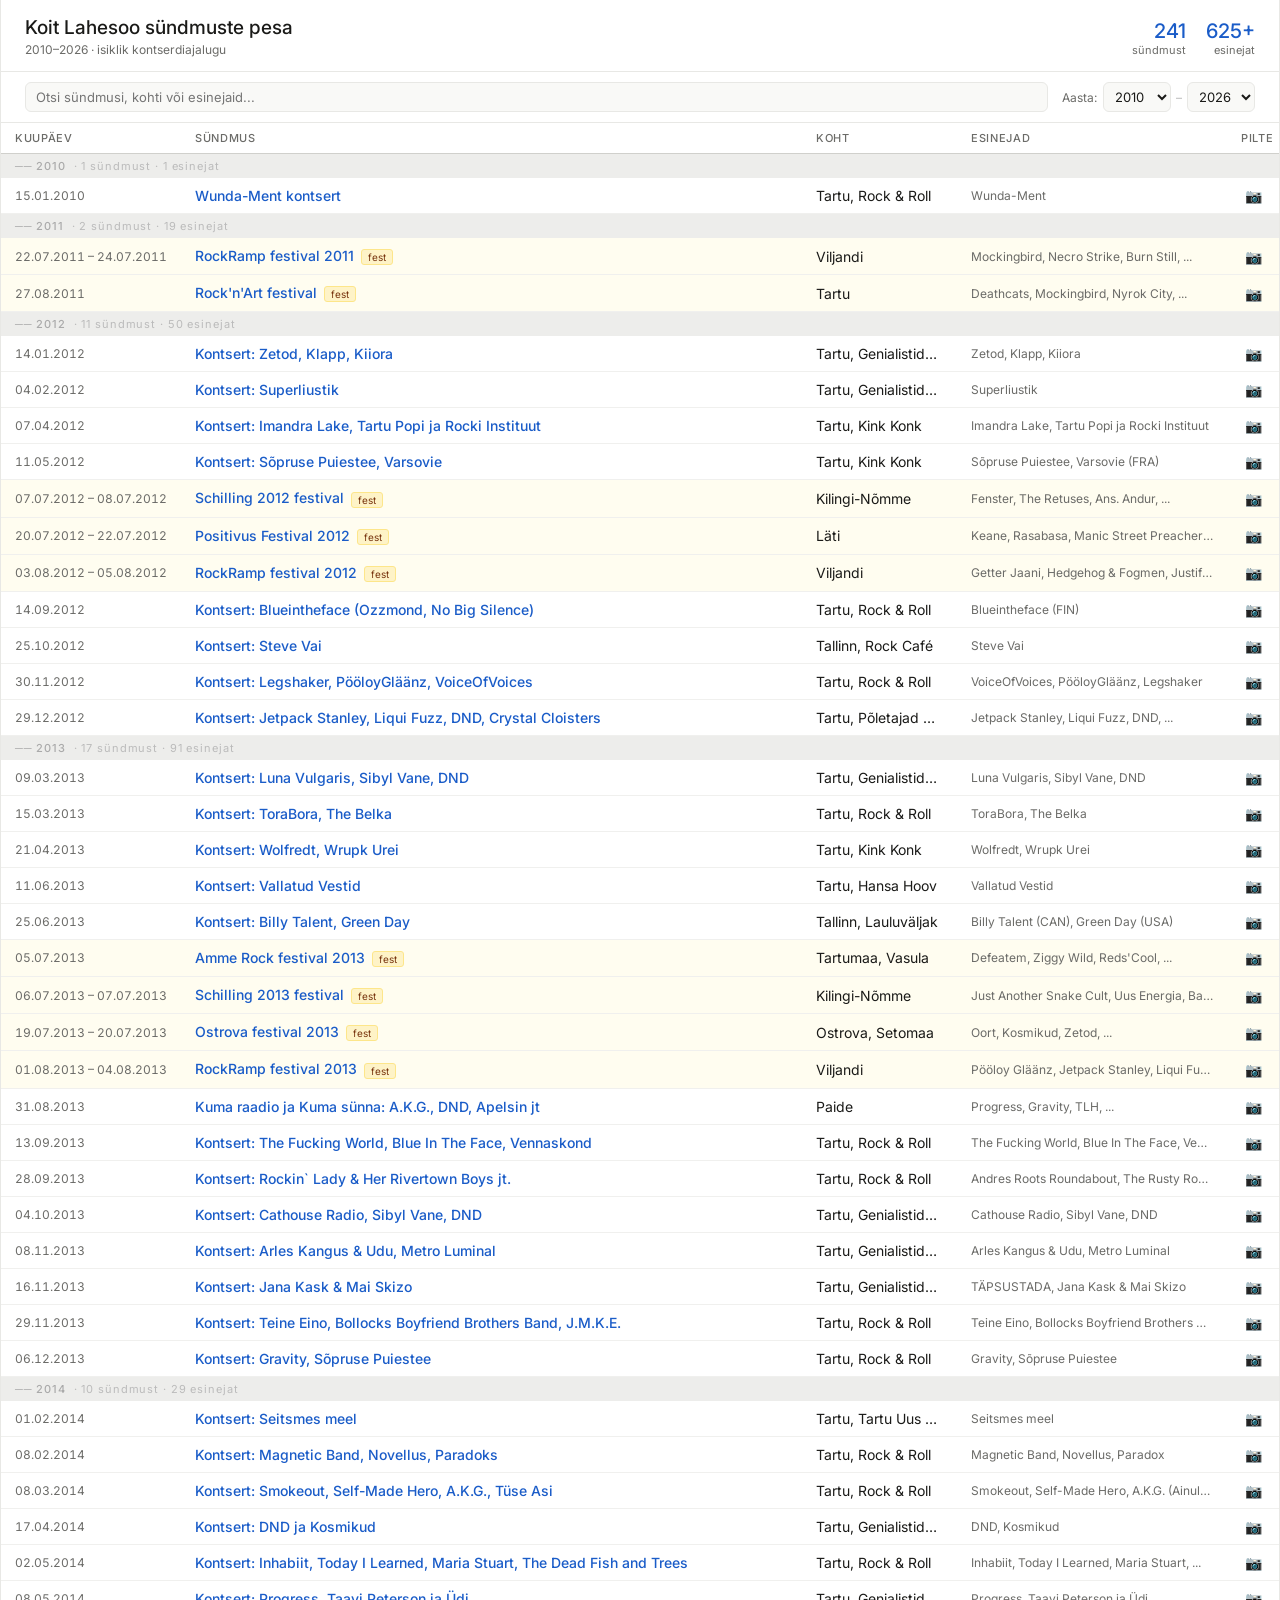
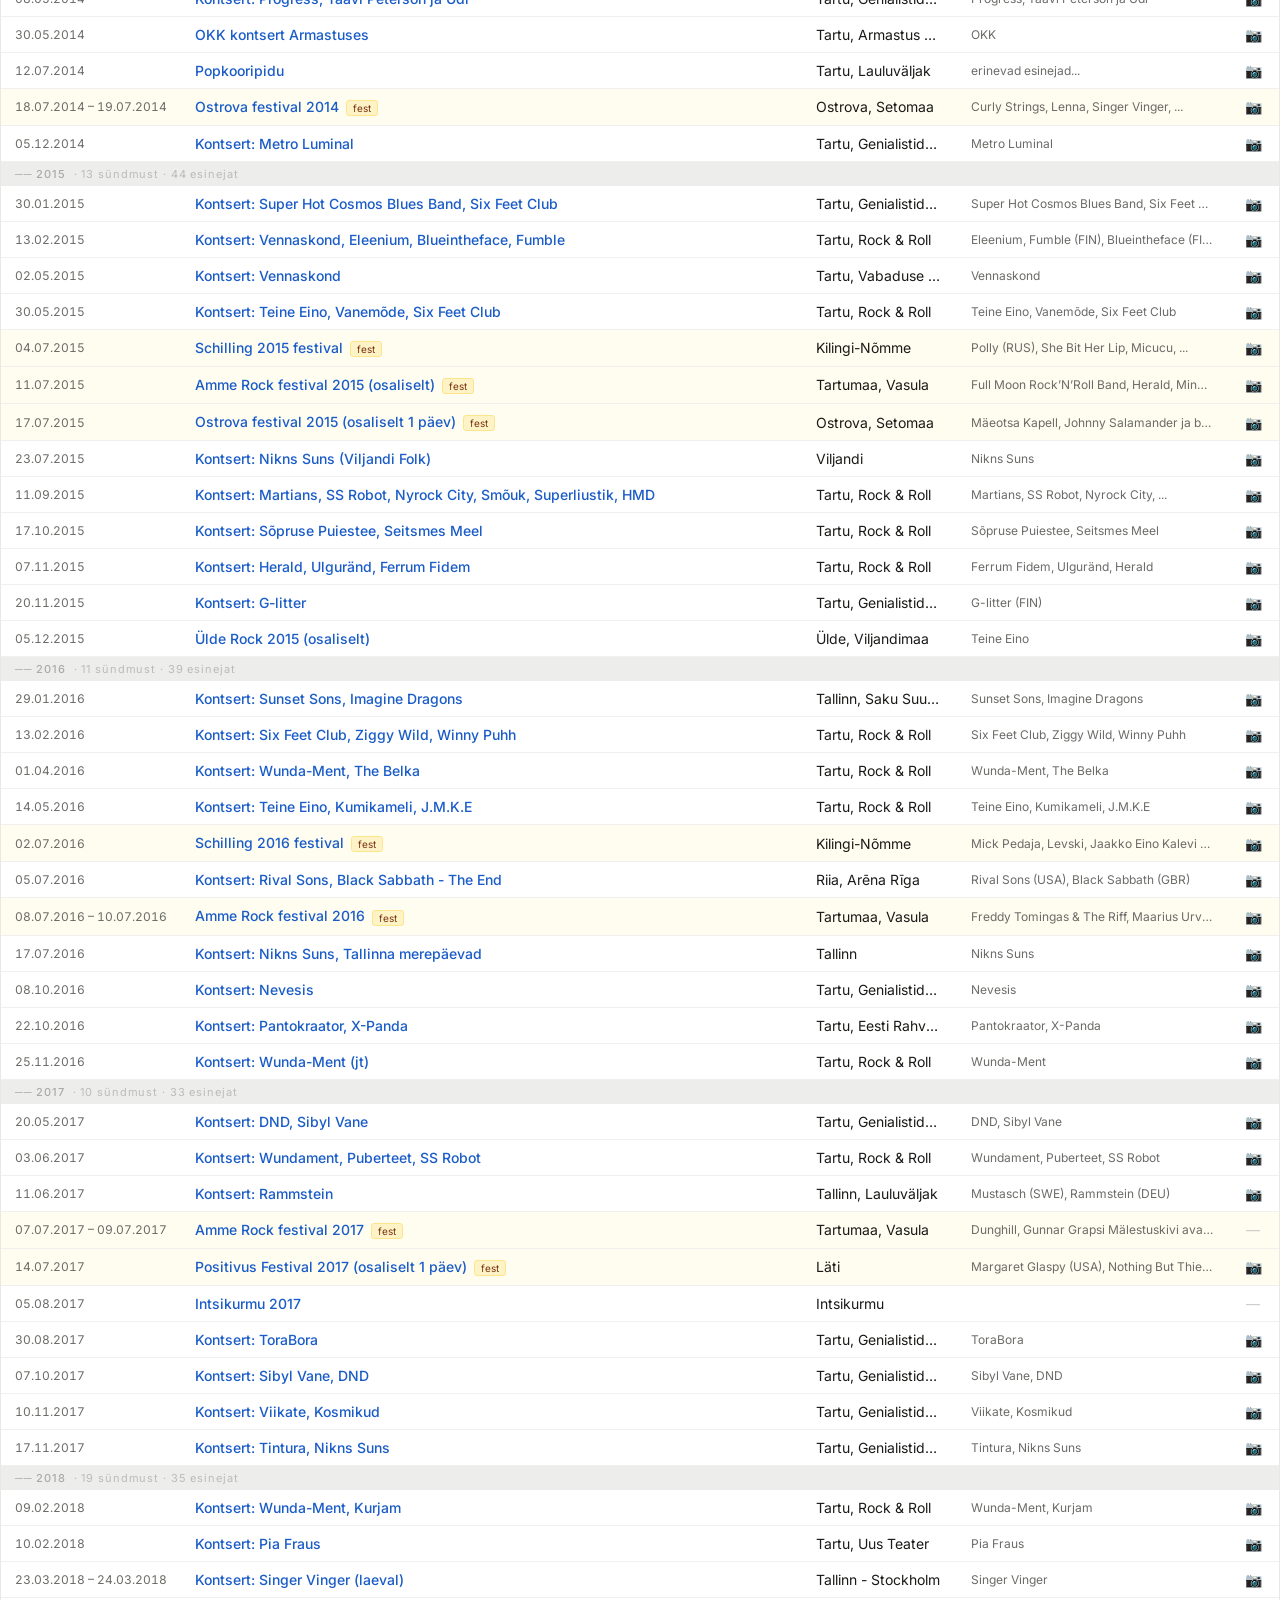
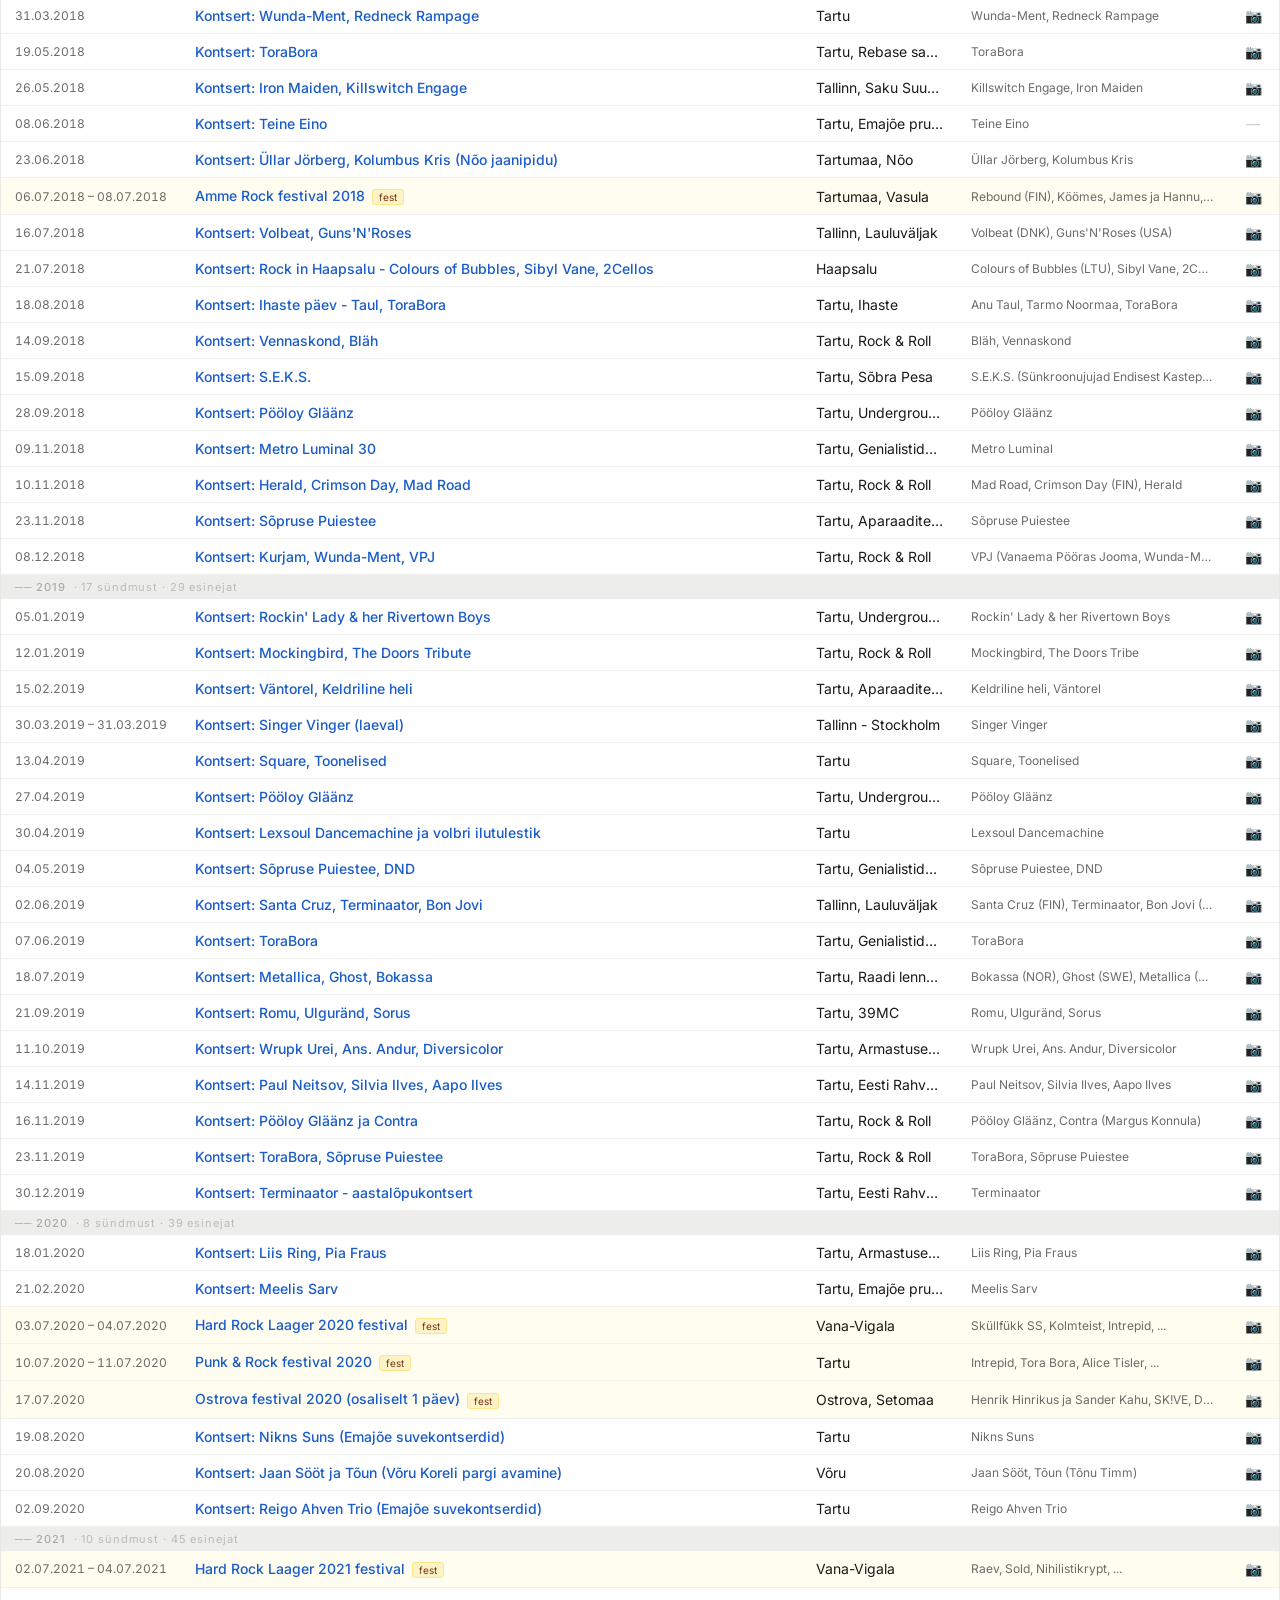
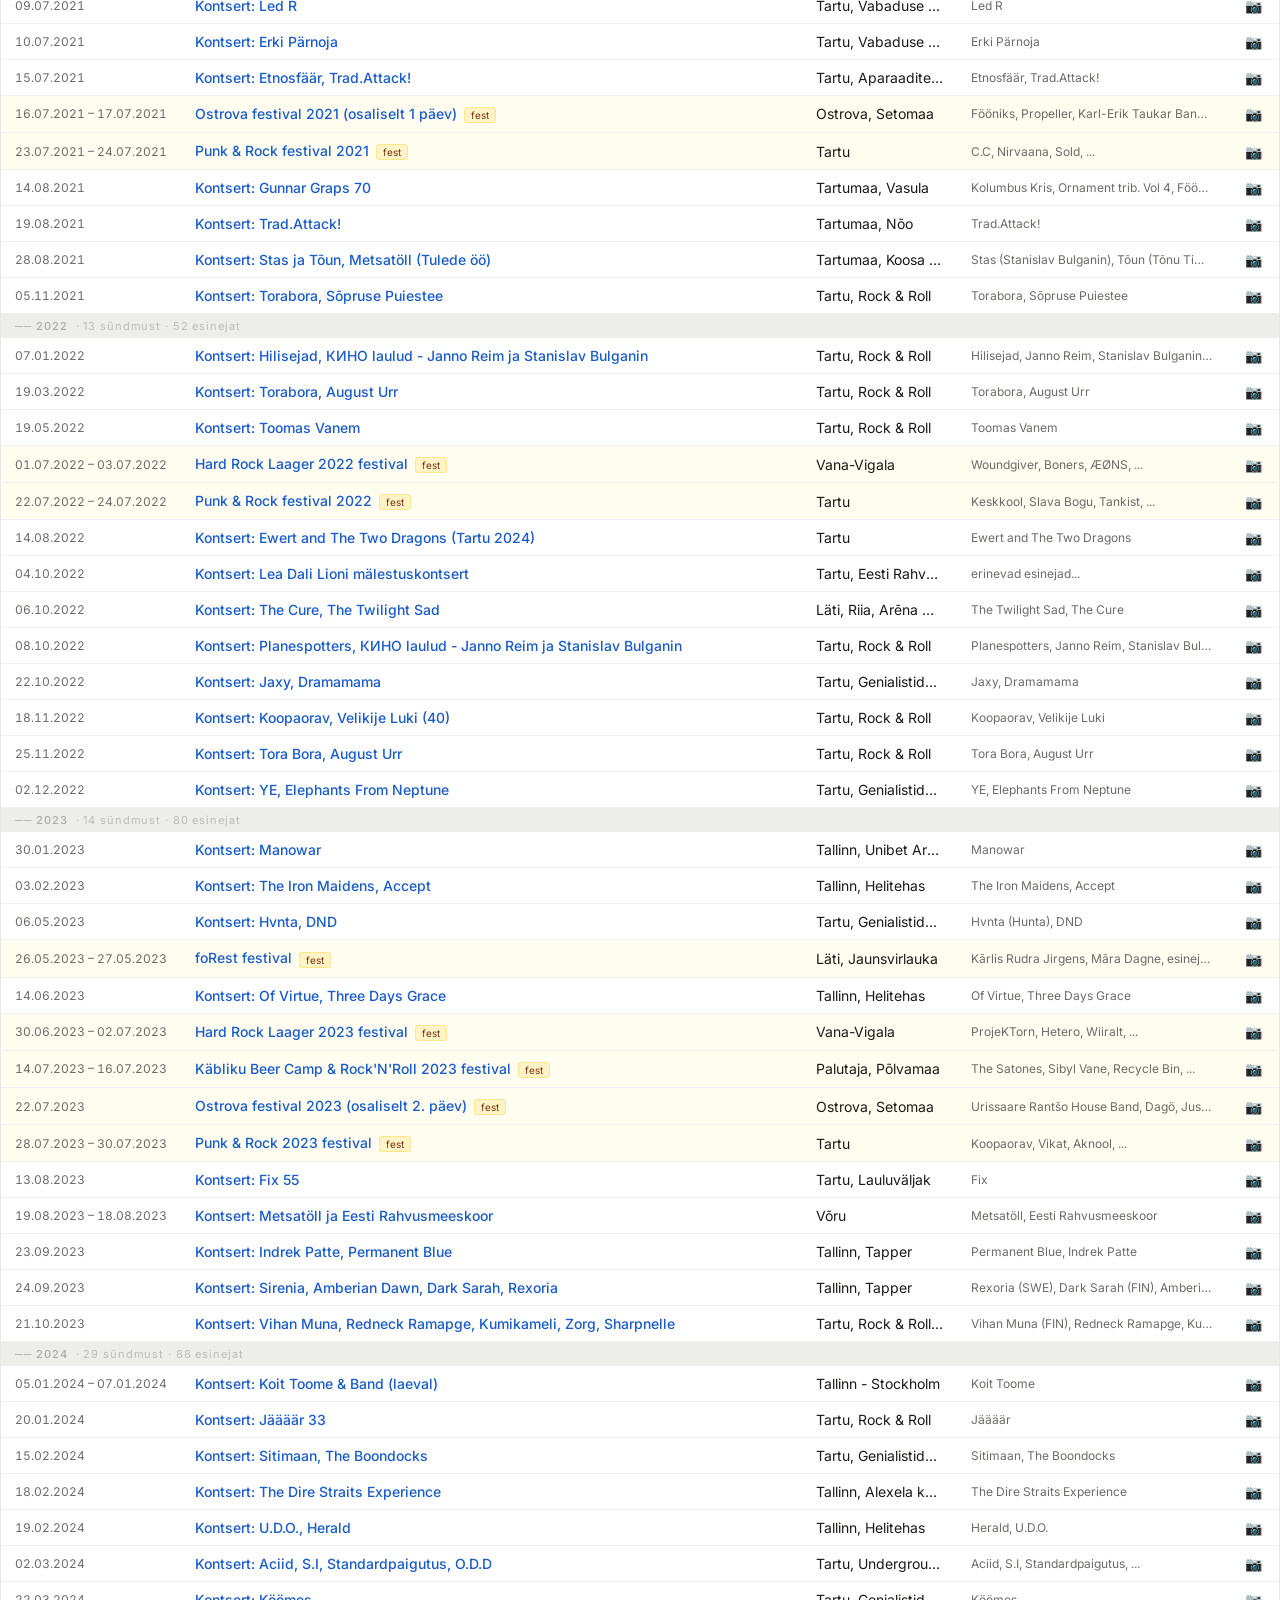
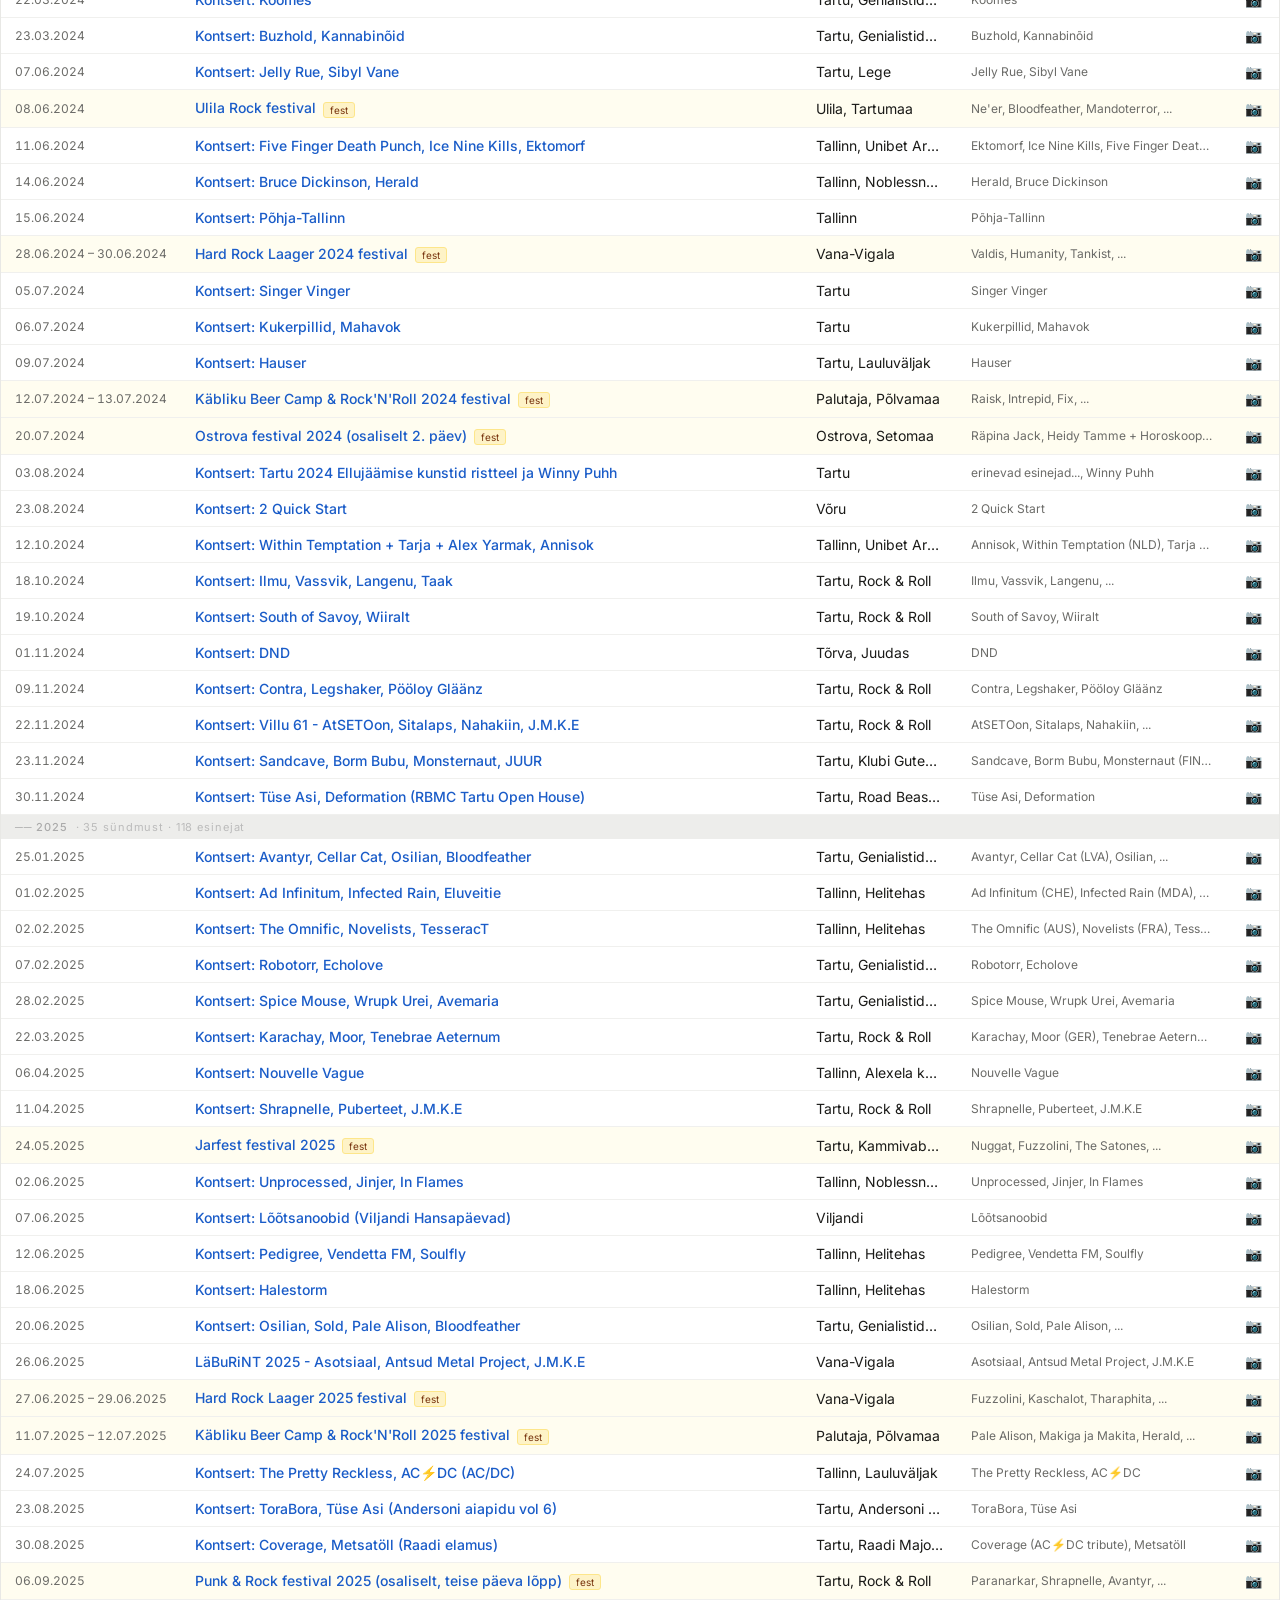
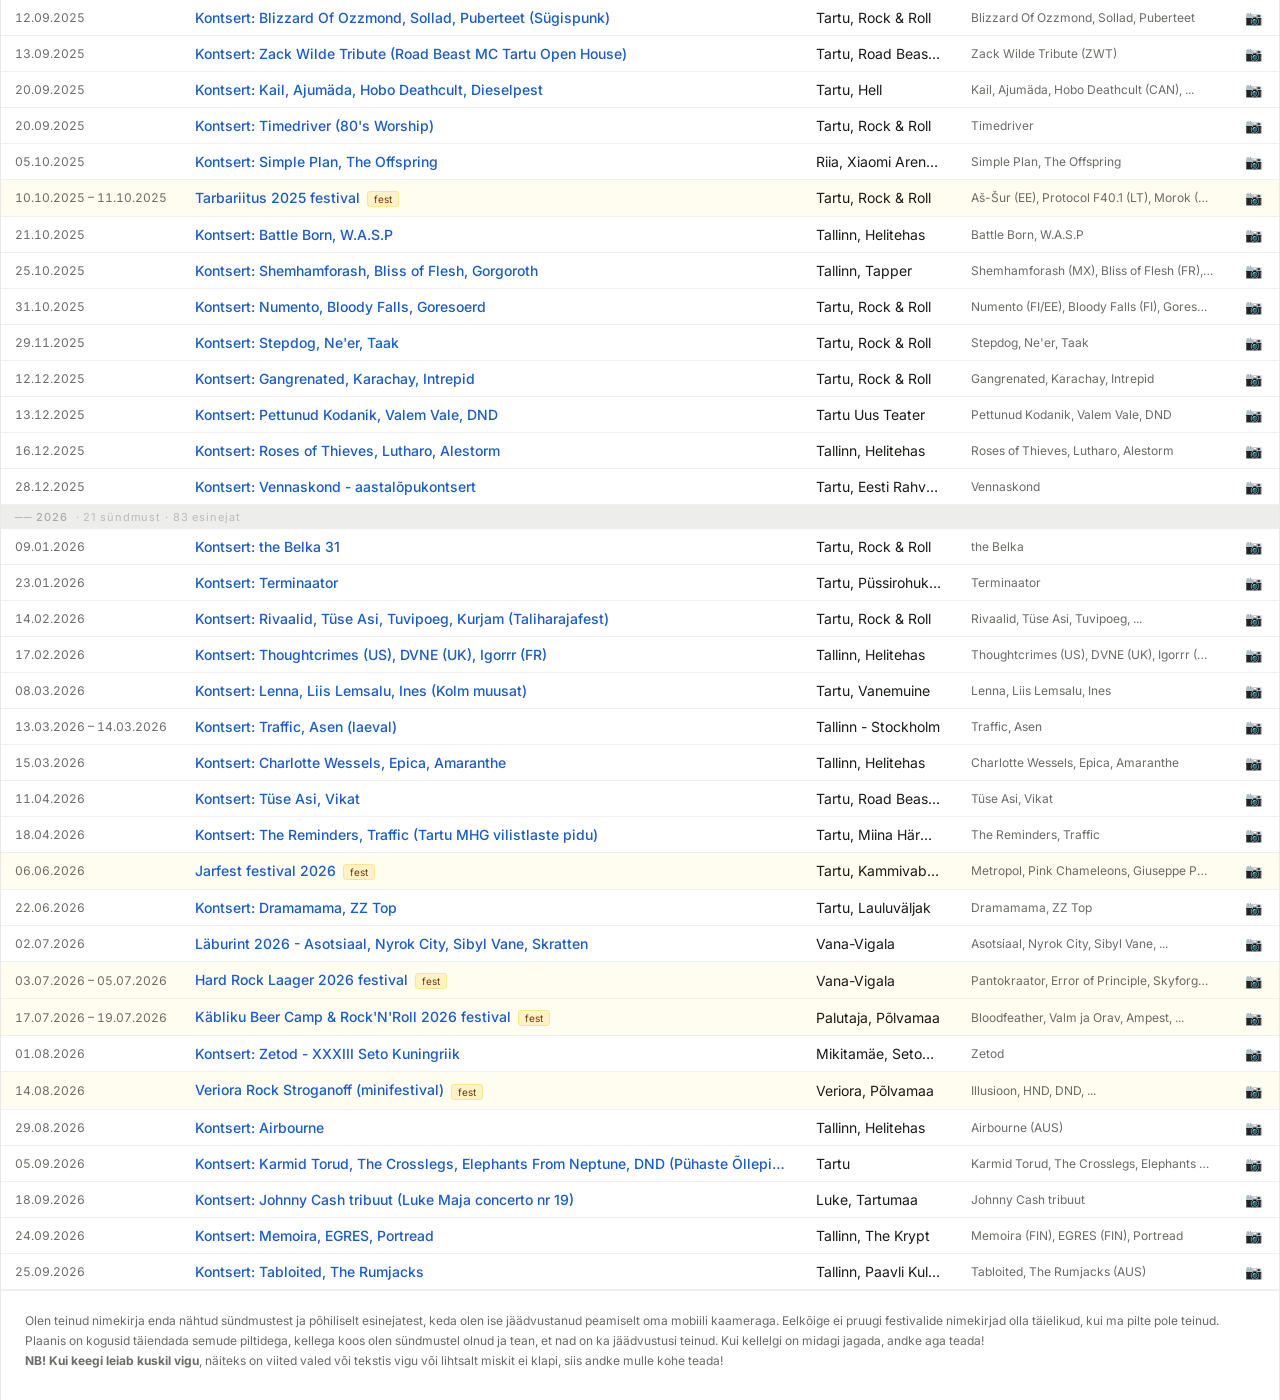
<file: index.html>
<!DOCTYPE html>
<html lang="et">
  <head>
    <meta charset="UTF-8">
    <meta name="viewport" content="width=device-width, initial-scale=1">
    <title>Koit Lahesoo sündmuste pesa</title>
    <link rel="stylesheet" href="style.css">
  </head>
  <body>
  <div class="site-wrapper">

    <header class="site-header">
      <div>
        <h1 class="site-title">Koit Lahesoo sündmuste pesa</h1>
        <p class="site-subtitle" id="site-subtitle">Laeb...</p>
      </div>
      <div class="header-stats">
        <div class="stat-block">
          <div class="stat-num" id="stat-events">—</div>
          <div class="stat-label">sündmust</div>
        </div>
        <div class="stat-block">
          <div class="stat-num" id="stat-artists">—</div>
          <div class="stat-label">esinejat</div>
        </div>
      </div>
    </header>

    <div class="filter-bar">
      <input id="search" type="text" placeholder="Otsi sündmusi, kohti või esinejaid...">
      <label class="filter-aasta">
        Aasta:
        <div class="aasta-vahemik">
          <select id="filterYearStart"></select>
          <span class="aasta-kriips">–</span>
          <select id="filterYearEnd"></select>
        </div>
      </label>
    </div>

    <div class="table-wrap">
      <table id="events-table">
        <colgroup>
          <col class="col-c1">
          <col class="col-c2">
          <col class="col-c3">
          <col class="col-c4">
          <col class="col-c5">
        </colgroup>
        <thead>
          <tr>
            <th data-sort="date">Kuupäev</th>
            <th data-sort="event">Sündmus</th>
            <th data-sort="place">Koht</th>
            <th data-sort="artist">Esinejad</th>
            <th>Pilte</th>
          </tr>
        </thead>
        <tbody id="events-body"></tbody>
      </table>
    </div>

    <div class="table-footer">
      <p>Olen teinud nimekirja enda nähtud sündmustest ja põhiliselt esinejatest, keda olen ise jäädvustanud peamiselt oma mobiili kaameraga. Eelkõige ei pruugi festivalide nimekirjad olla täielikud, kui ma pilte pole teinud.</p>
      <p>Plaanis on kogusid täiendada semude piltidega, kellega koos olen sündmustel olnud ja tean, et nad on ka jäädvustusi teinud. Kui kellelgi on midagi jagada, andke aga teada!</p>
      <p><b>NB! Kui keegi leiab kuskil vigu</b>, näiteks on viited valed või tekstis vigu või lihtsalt miskit ei klapi, siis andke mulle kohe teada!</p>
    </div>

  </div><!-- /.site-wrapper -->

    <script src="script.js"></script>
  </body>
</html>
</file>
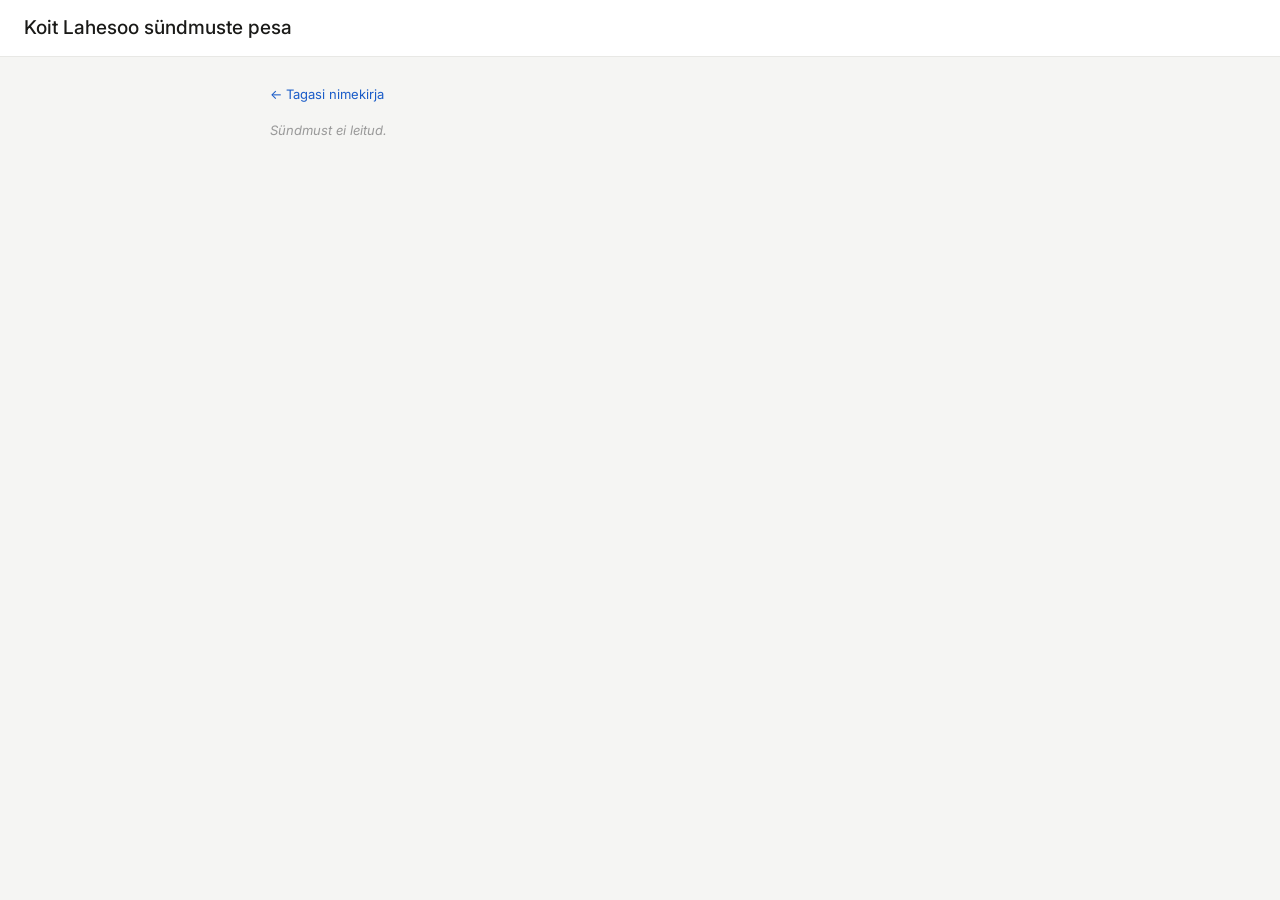
<file: event.html>
<!DOCTYPE html>
<html lang="et">
  <head>
    <meta charset="UTF-8">
    <meta name="viewport" content="width=device-width, initial-scale=1">
    <title>Sündmus – Koit Lahesoo sündmuste pesa</title>
    <link rel="stylesheet" href="style.css">
  </head>
  <body>

    <header class="site-header">
      <div>
        <h1 class="site-title">Koit Lahesoo sündmuste pesa</h1>
      </div>
    </header>

    <div class="detail-wrap">
      <a href="index.html" class="tagasi-link">← Tagasi nimekirja</a>
      <div id="event-details"></div>
    </div>

    <script src="event.js"></script>
  </body>
</html>
</file>
<file: style.css>
@import url('https://fonts.googleapis.com/css2?family=Inter:wght@400;500&display=swap');

*, *::before, *::after { box-sizing: border-box; }

body {
  font-family: 'Inter', Arial, sans-serif;
  font-size: 14px;
  background: #f5f5f3;
  color: #1a1a18;
  margin: 0;
  padding: 0;
}

/* ── Lehe piiraja ───────────────────────────── */
.site-wrapper {
  max-width: 1300px;
  margin: 0 auto;
  background: #ffffff;
  border-left: 1px solid #e8e8e5;
  border-right: 1px solid #e8e8e5;
  min-height: 100vh;
}

/* ── Päis ───────────────────────────────────── */
.site-header {
  background: #ffffff;
  border-bottom: 1px solid #e8e8e5;
  padding: 16px 24px 14px;
  display: flex;
  justify-content: space-between;
  align-items: flex-end;
  flex-wrap: wrap;
  gap: 8px;
}

.site-title {
  font-size: 19px;
  font-weight: 500;
  color: #1a1a18;
  margin: 0 0 3px;
}

.site-subtitle {
  font-size: 12px;
  color: #6b6b68;
  margin: 0;
}

.header-stats {
  display: flex;
  gap: 20px;
}

.stat-block {
  text-align: right;
}

.stat-num {
  font-size: 20px;
  font-weight: 500;
  color: #1a5cc8;
  line-height: 1.2;
}

.stat-label {
  font-size: 11px;
  color: #6b6b68;
}

/* ── Filter-riba ────────────────────────────── */
.filter-bar {
  background: #ffffff;
  border-bottom: 1px solid #e8e8e5;
  padding: 10px 24px;
  display: flex;
  gap: 14px;
  align-items: center;
  flex-wrap: wrap;
}

#search {
  flex: 1;
  min-width: 200px;
  padding: 6px 10px;
  font-size: 13px;
  font-family: inherit;
  border: 1px solid #e8e8e5;
  border-radius: 6px;
  background: #f9f9f7;
  color: #1a1a18;
  outline: none;
}
#search:focus { border-color: #1a5cc8; }

.filter-aasta {
  display: flex;
  align-items: center;
  gap: 6px;
  font-size: 12px;
  color: #6b6b68;
  white-space: nowrap;
}

.aasta-vahemik {
  display: flex;
  align-items: center;
  gap: 5px;
}

.aasta-kriips { color: #bbb; }

#filterYearStart,
#filterYearEnd {
  padding: 5px 7px;
  font-size: 13px;
  font-family: inherit;
  border: 1px solid #e8e8e5;
  border-radius: 6px;
  background: #f9f9f7;
  color: #1a1a18;
  cursor: pointer;
  outline: none;
}
#filterYearStart:focus,
#filterYearEnd:focus { border-color: #1a5cc8; }

/* ── Tabel ──────────────────────────────────── */
.table-wrap { overflow-x: auto; }

table {
  width: 100%;
  border-collapse: collapse;
  table-layout: fixed;
}

thead th {
  padding: 8px 14px;
  text-align: left;
  font-size: 11px;
  font-weight: 500;
  color: #6b6b68;
  text-transform: uppercase;
  letter-spacing: 0.06em;
  background: #ffffff;
  border-bottom: 1px solid #d0d0cc;
  position: sticky;
  top: 0;
  z-index: 10;
  white-space: nowrap;
}

thead th[data-sort] { cursor: pointer; }
thead th[data-sort]:hover { background: #f5f5f3; color: #1a1a18; }

tbody td {
  padding: 9px 14px;
  border-bottom: 1px solid #f0f0ee;
  overflow: hidden;
  text-overflow: ellipsis;
  white-space: nowrap;
}

tbody tr.row-normal   { background: #ffffff; cursor: pointer; }
tbody tr.row-festival { background: #fffdf0; cursor: pointer; }
tbody tr.row-normal:hover,
tbody tr.row-festival:hover { background: #eef2fb; }

/* Aasta-eraldaja */
tr.year-sep td {
  padding: 5px 14px;
  font-size: 11px;
  font-weight: 500;
  color: #aaa;
  background: #ededeb;
  letter-spacing: 0.08em;
  cursor: default;
  border-bottom: none;
}

/* Veergude stiilid */
td.col-date   { font-size: 12px; color: #6b6b68; font-variant-numeric: tabular-nums; }
td.col-event  { color: #1a5cc8; font-weight: 500; }
td.col-place  { color: #1a1a18; }
td.col-artist { font-size: 12px; color: #6b6b68; }
td.col-pics   { text-align: center; }
td.col-pics a { color: #1a5cc8; text-decoration: none; }
td.col-pics .no-pics { color: #ccc; }

/* Festival-badge */
.badge-festival {
  display: inline-block;
  font-size: 10px;
  padding: 1px 6px;
  border-radius: 3px;
  background: #fef3c7;
  color: #78350f;
  border: 1px solid #fde68a;
  margin-left: 7px;
  vertical-align: middle;
  font-weight: 400;
}

tr.no-results td {
  padding: 28px 14px;
  color: #6b6b68;
  font-style: italic;
  cursor: default;
  text-align: center;
}

/* ── Detailvaade ────────────────────────────── */
.detail-wrap {
  max-width: 780px;
  margin: 28px auto;
  padding: 0 20px 40px;
}

.tagasi-link {
  display: inline-flex;
  align-items: center;
  gap: 4px;
  color: #1a5cc8;
  text-decoration: none;
  font-size: 13px;
  margin-bottom: 20px;
}
.tagasi-link:hover { text-decoration: underline; }

.detail-card {
  background: #ffffff;
  border: 1px solid #e8e8e5;
  border-radius: 10px;
  overflow: hidden;
}

.detail-card-header {
  padding: 20px 24px 16px;
  border-bottom: 1px solid #f0f0ee;
}

.detail-card-title {
  font-size: 21px;
  font-weight: 500;
  color: #1a1a18;
  margin: 0 0 8px;
}

.detail-card-meta {
  display: flex;
  gap: 18px;
  flex-wrap: wrap;
  font-size: 13px;
  color: #6b6b68;
}

.detail-card-body {
  padding: 20px 24px;
  display: flex;
  flex-direction: column;
  gap: 20px;
}

.detail-section-label {
  font-size: 11px;
  font-weight: 500;
  text-transform: uppercase;
  letter-spacing: 0.07em;
  color: #aaa;
  margin-bottom: 8px;
}

/* Esinejate nimekiri */
.esineja-list {
  list-style: none;
  margin: 0;
  padding: 0;
}
.esineja-list li {
  padding: 4px 0;
  font-size: 13px;
  color: #1a1a18;
  border-bottom: 1px solid #f5f5f3;
}
.esineja-list li:last-child { border-bottom: none; }

.esineja-grupp { margin: 10px 0; }
.esineja-grupp:first-child { margin-top: 0; }

.esineja-kuupäev {
  display: block;
  font-size: 11px;
  font-weight: 500;
  text-transform: uppercase;
  letter-spacing: 0.06em;
  color: #6b6b68;
  margin-bottom: 4px;
}
.esineja-grupp .esineja-list { margin-left: 10px; }

.esineja-lisainfo {
  font-size: 12px;
  color: #999;
  font-style: italic;
  margin: 8px 0 0;
}

/* Märkmete kast */
.märkmed-kast {
  background: #f9f9f7;
  border-left: 3px solid #d0d0cc;
  border-radius: 0 6px 6px 0;
  padding: 14px 16px;
  white-space: pre-wrap;
  font-size: 13px;
  line-height: 1.75;
  color: #444;
}

/* Pildid */
.pildid-link {
  display: inline-flex;
  align-items: center;
  gap: 6px;
  color: #1a5cc8;
  font-size: 13px;
  text-decoration: none;
}
.pildid-link:hover { text-decoration: underline; }

.hoiatus { color: #cc0000; font-size: 13px; }
.puudub  { color: #999; font-style: italic; font-size: 13px; margin: 0; }

/* Aasta-eraldaja statistika */
.year-sep-stats {
  color: #bbb;
  font-weight: 400;
  margin-left: 4px;
}

/* ── Footer ─────────────────────────────────── */
.table-footer {
  padding: 20px 24px 28px;
  font-size: 12px;
  color: #6b6b68;
  line-height: 1.7;
  border-top: 1px solid #f0f0ee;
}

.table-footer p {
  margin: 0;
}

/* ── Veergude laiused (desktop, table-layout:fixed) ── */
#events-table col.col-c1 { width: 180px; }   /* KUUPÄEV – kuupäevavahemik mahub */
#events-table col.col-c3 { width: 155px; }   /* KOHT */
#events-table col.col-c4 { width: 270px; }   /* ESINEJAD */
#events-table col.col-c5 { width: 52px;  }   /* PILDID */
/* col-c2 (SÜNDMUS) on auto – võtab ülejäänud ruumi */

/* ── Veergude peitmise järjekord ─────────────── */

/* < 900px: lülitub auto-layoutile → display:none toimib korralikult.
   KOHT kaob, ESINEJAD kitseneb, PILDID lukus, SÜNDMUS min-width. */
@media (max-width: 900px) {
  #events-table { table-layout: auto; }
  #events-table th:nth-child(3),
  #events-table td:nth-child(3) { display: none; }
  #events-table th:nth-child(4),
  #events-table td:nth-child(4) { width: 190px; }
  #events-table th:nth-child(5),
  #events-table td:nth-child(5) { width: 52px; max-width: 52px; }
  #events-table td.col-event    { min-width: 150px; }
}

/* < 580px: ESINEJAD kaob ka */
@media (max-width: 580px) {
  #events-table th:nth-child(4),
  #events-table td:nth-child(4) { display: none; }
  #events-table td.col-event    { min-width: 120px; }
}
</file>
